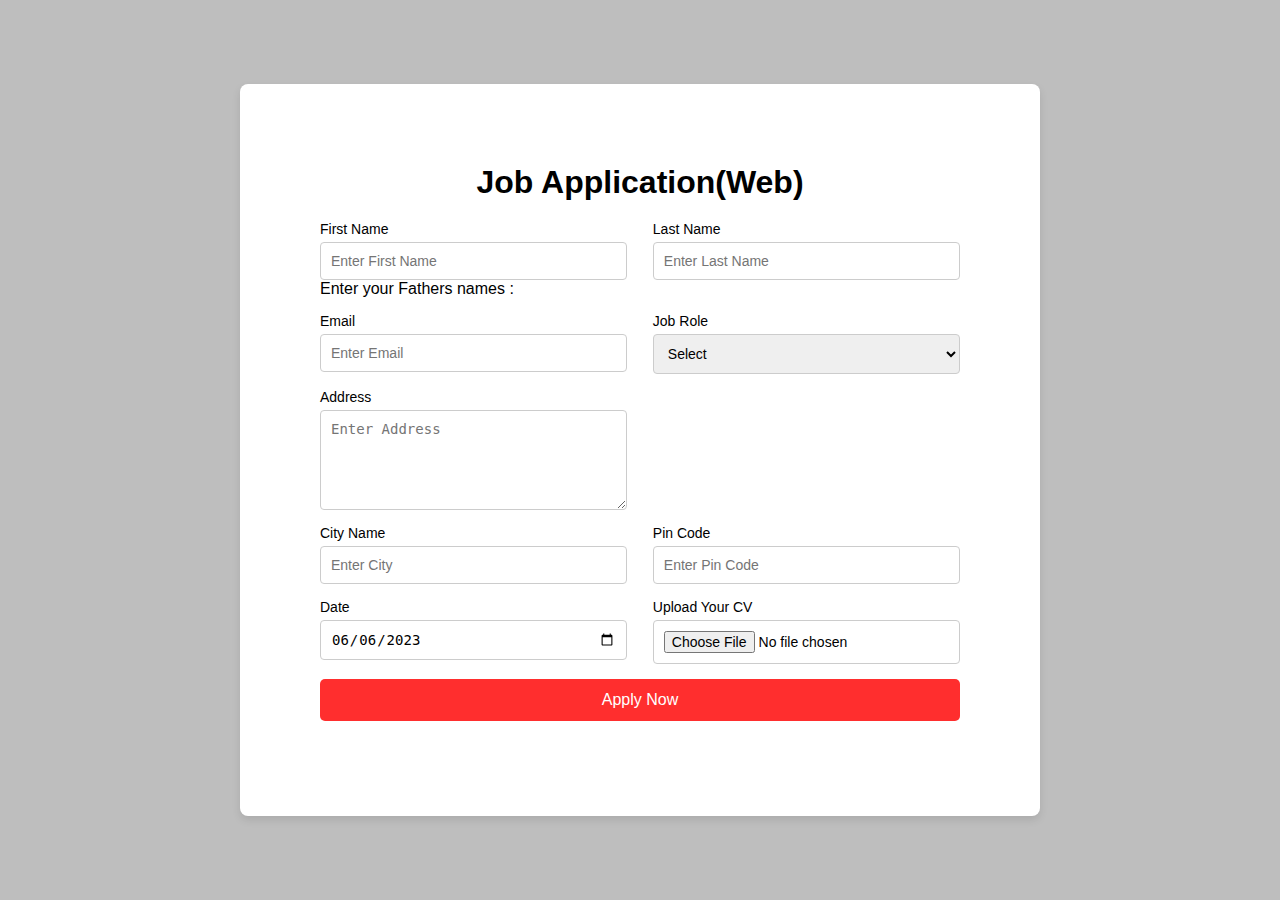
<file: functions/index.html>
<!DOCTYPE html>
<html lang="en">
<head>
    <meta charset="UTF-8">
    <meta name="viewport" content="width=device-width, initial-scale=1.0">
    <title>Job Application Form</title>
    <link rel="stylesheet" href="style.css">
</head>
<body>
    <div class="form-container">
        <form action="#" method="POST" enctype="multipart/form-data">
            <h1>Job Application(Web)</h1>
            <div class="form-row">
                <div class="form-group">
                    <label for="firstName">First Name</label>
                    <input type="text" id="firstName" name="firstName" placeholder="Enter First Name">
                </div>
                <div class="form-group">
                    <label for="lastName">Last Name</label>
                    <input type="text" id="lastName" name="lastName" placeholder="Enter Last Name">
                </div>
                <div class="fathers-name">
                    <label for="fname"> Enter your Fathers names :</label>
                </div>
            </div>
            <div class="form-row">
                <div class="form-group">
                    <label for="email">Email</label>
                    <input type="email" id="email" name="email" placeholder="Enter Email">
                </div>
                <div class="form-group">
                    <label for="jobRole">Job Role</label>
                    <select id="jobRole" name="jobRole">
                        <option value="">Select</option>
                        <option value="developer">Developer</option>
                        <option value="designer">Designer</option>
                        <option value="manager">Manager</option>
                    </select>
                </div>
            </div>
            <div class="form-row">
                <div class="form-group">
                    <label for="address">Address</label>
                    <textarea id="address" name="address" placeholder="Enter Address"></textarea>
                </div>
            </div>
            <div class="form-row">
                <div class="form-group">
                    <label for="cityName">City Name</label>
                    <input type="text" id="cityName" name="cityName" placeholder="Enter City">
                </div>
                <div class="form-group">
                    <label for="pinCode">Pin Code</label>
                    <input type="text" id="pinCode" name="pinCode" placeholder="Enter Pin Code">
                </div>
            </div>
            <div class="form-row">
                <div class="form-group">
                    <label for="date">Date</label>
                    <input type="date" id="date" name="date" value="2023-06-06">
                </div>
                <div class="form-group">
                    <label for="cv">Upload Your CV</label>
                    <input type="file" id="cv" name="cv">
                </div>
            </div>
            <div class="form-row">
                <button type="submit" class="apply-btn">Apply Now</button>
            </div>
        </form>
    </div>
</body>
</html>
</file>
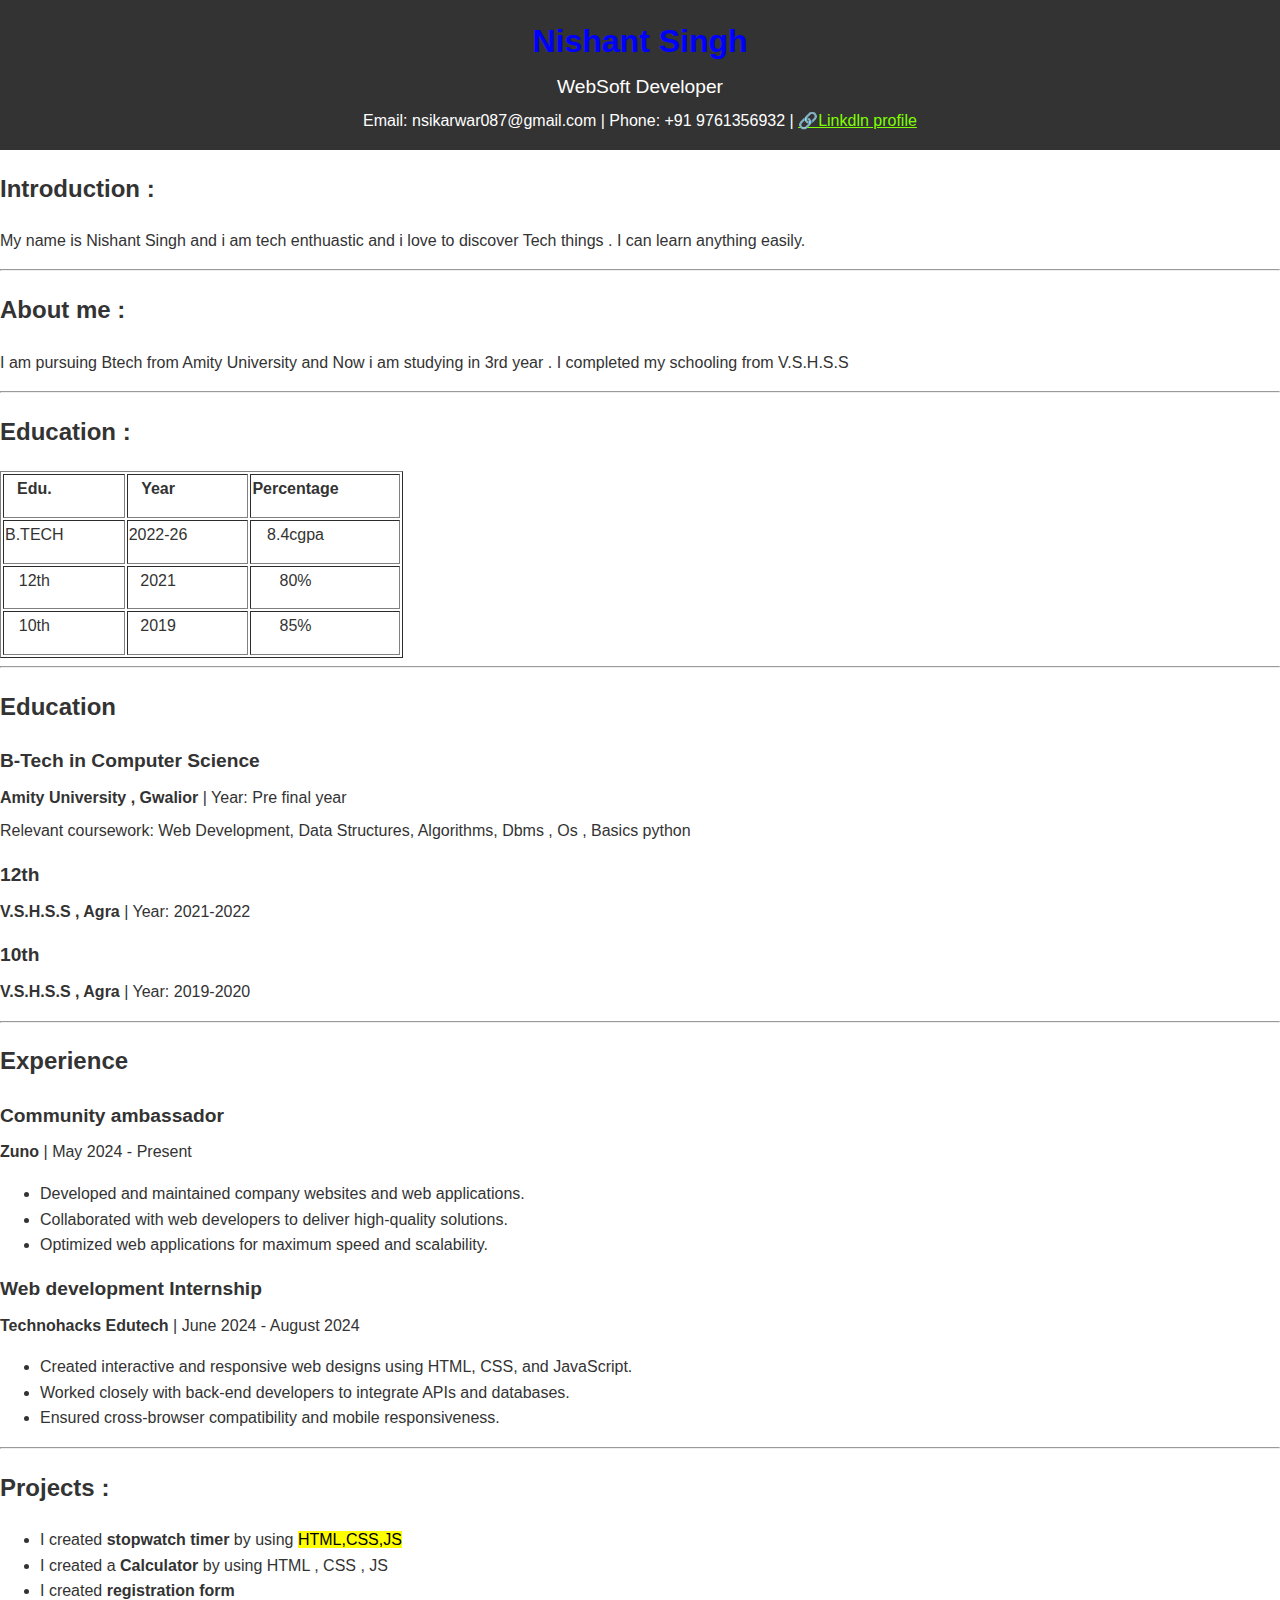
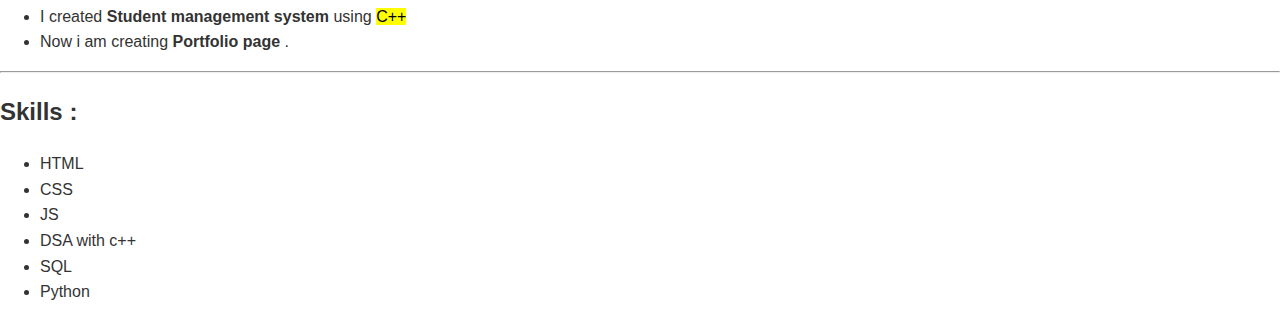
<file: functions/ExerciseoftheDay.html>
<!DOCTYPE html>
<html lang="en">
<head>
    <meta charset="UTF-8">
    <meta name="viewport" content="width=device-width, initial-scale=1.0">
    <title>Resume</title>
    <link rel="stylesheet" href="eod.css">
</head>
<body style="background-color: rgb(255, 255, 255);">
    <!-- <h1 style="text-align: center; color: rgb(149, 67, 67)">RESUME</h1> -->
    <header style="text-align: center; margin-bottom: 20px;">
        <h1 style="margin: 0;">Nishant Singh</h1>
        <p style="margin: 5px 0; font-size: 1.2em;">WebSoft Developer</p>
        <p style="margin: 0;">Email: nsikarwar087@gmail.com | Phone: +91 9761356932 | <a href="www.linkedin.com/in/nishant-singh-983ab3247" style="color: chartreuse;">🔗Linkdln profile</a></p>
    </header>
    
    <!-- <img src="profile.png" alt="unavailable" width="150px" height="150px"> -->
    <!-- <h2>Nishant Singh</h2>
    <p>📞 : +91 9761356932</p>
    <p>🏠 : Kuberpur near inner ring road , Agra</p>
    <p>Email : nsikarwar087@gmail.com</p> -->
    <h2>Introduction :</h2>
    <p>My name is Nishant Singh and i am tech enthuastic and i love to discover Tech things . I can learn anything easily.</p>
    <hr>
    <h2>About me :</h2>
    <p>I am pursuing Btech from Amity University and Now i am studying in 3rd year . I completed my schooling from V.S.H.S.S</p>
    <hr>
    <h2>Education :</h2>
    <table border="1px solid black " >
        <tr>
            <th>Edu.</th>
            <th>Year</th>
            <th>Percentage</th>
        </tr>
        <tr>
            <td>B.TECH</td>
            <td>2022-26</td>
            <td>8.4cgpa</td></tr>
            <tr> <td>12th</td>
            <td>2021</td>
            <td>80%</td>  </tr>
          <tr>  <td>10th</td>
            <td>2019</td>
            <td>85%</td></tr>
      
    </table>
    <hr>
    <section class="section">
        <h2>Education</h2>
        <div class="education">
            <h3>B-Tech in Computer Science</h3>
            <p><strong>Amity University , Gwalior</strong> | Year: Pre final year</p>
            <p>Relevant coursework: Web Development, Data Structures, Algorithms, Dbms , Os , Basics python</p>
        </div>
        <div class="education">
            <h3>12th</h3>
            <p><strong>V.S.H.S.S , Agra</strong> | Year: 2021-2022</p>
           </div>
           <div class="education">
            <h3>10th</h3>
            <p><strong>V.S.H.S.S , Agra</strong> | Year: 2019-2020</p>
           </div>
    </section>
    <!-- <br>
    <table style="border: 1px solid black;">
        <caption><h3>Education Institute</h3> </caption>
        <tr>
            <th>Btech :</th>
            <td>Amity University</td>
        </tr>
        <tr>
            <th>12th : </th>
            <td>V.S.H.S</td>
        </tr>
        <tr>
            <th>10th : </th>
            <td>V.S.H.S</td>
        </tr>
    </table> -->
    <hr>
    <section class="section">
        <h2>Experience</h2>
        <div class="job">
            <h3>Community ambassador</h3>
            <p><strong>Zuno</strong> | May 2024 - Present</p>
            <ul>
                <li>Developed and maintained company websites and web applications.</li>
                <li>Collaborated with web developers to deliver high-quality solutions.</li>
                <li>Optimized web applications for maximum speed and scalability.</li>
            </ul>
        </div>
        <div class="job">
            <h3>Web development Internship</h3>
            <p><strong>Technohacks Edutech</strong> | June 2024 - August 2024</p>
            <ul>
                <li>Created interactive and responsive web designs using HTML, CSS, and JavaScript.</li>
                <li>Worked closely with back-end developers to integrate APIs and databases.</li>
                <li>Ensured cross-browser compatibility and mobile responsiveness.</li>
            </ul>
        </div>
    </section>
    <hr>
    <h2>Projects :</h2>
    <ul>
        <li>I created <b>stopwatch timer</b> by using <mark>HTML,CSS,JS</mark></li>
        <li>I created a <b>Calculator</b> by using HTML , CSS , JS</li>
        <li>I created <b>registration form</b></li>
        <li>I created <b>Student management system</b> using <mark>C++</mark></li>
        <li>Now i am creating <b>Portfolio page</b> .</li>
    </ul>
    <hr>
    <h2>Skills :</h2>
    <ul>
        <li>HTML</li>
        <li>CSS</li>
        <li>JS</li>
        <li>DSA with c++</li>
        <li>SQL</li>
        <li>Python</li>
    </ul>

</body>
</html>
</file>
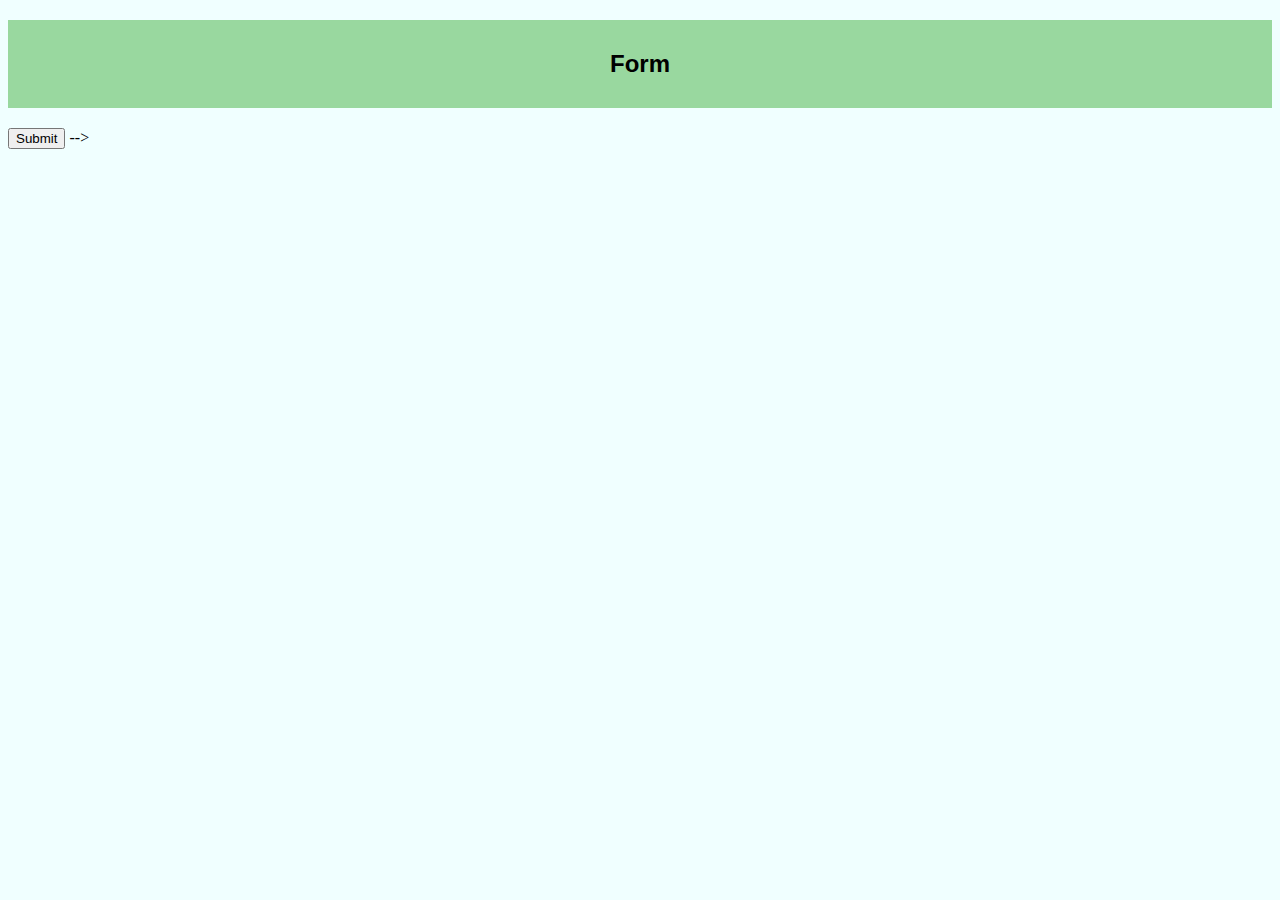
<file: functions/forms.html>
<!DOCTYPE html>
<html lang="en">
<head>
    <meta charset="UTF-8">
    <meta name="viewport" content="width=device-width, initial-scale=1.0">
    <title>Form</title>
    <link rel="stylesheet" href="form.css">
</head>
<body style="font-family: Georgia, 'Times New Roman', Times, serif;">
    <h2 style="text-align: center; font-family: Arial, Helvetica, sans-serif; padding: 30px; background-color: rgb(153, 216, 159);">Form</h2>
    <!-- <form action="action_page.php" method="post">
        <div class="firstname">
            <label for="fname">Enter your First name:</label>
            <input type="text" id="fname" placeholder="First Name">
            
        </div>
        <br>
        <div class="secondname">
            <label for="sname">Enter your Second name :</label>
            <input type="text" id="sname" placeholder="Second Name">
        </div>
        <br>
        <div class="submit">
            <!-- <label for="submit">Submit</label> -->
            <input type="submit" id="sname" placeholder="submit">
        </div>
       
    </form> -->
    <div id="upper" style="background-color: white; margin: 2px;">

    </div>
</body>
</html>
<!-- write a html code to generate a pre placement registration form that includes following
 1) personal detwails
 education details
 skill set
  -->
</file>
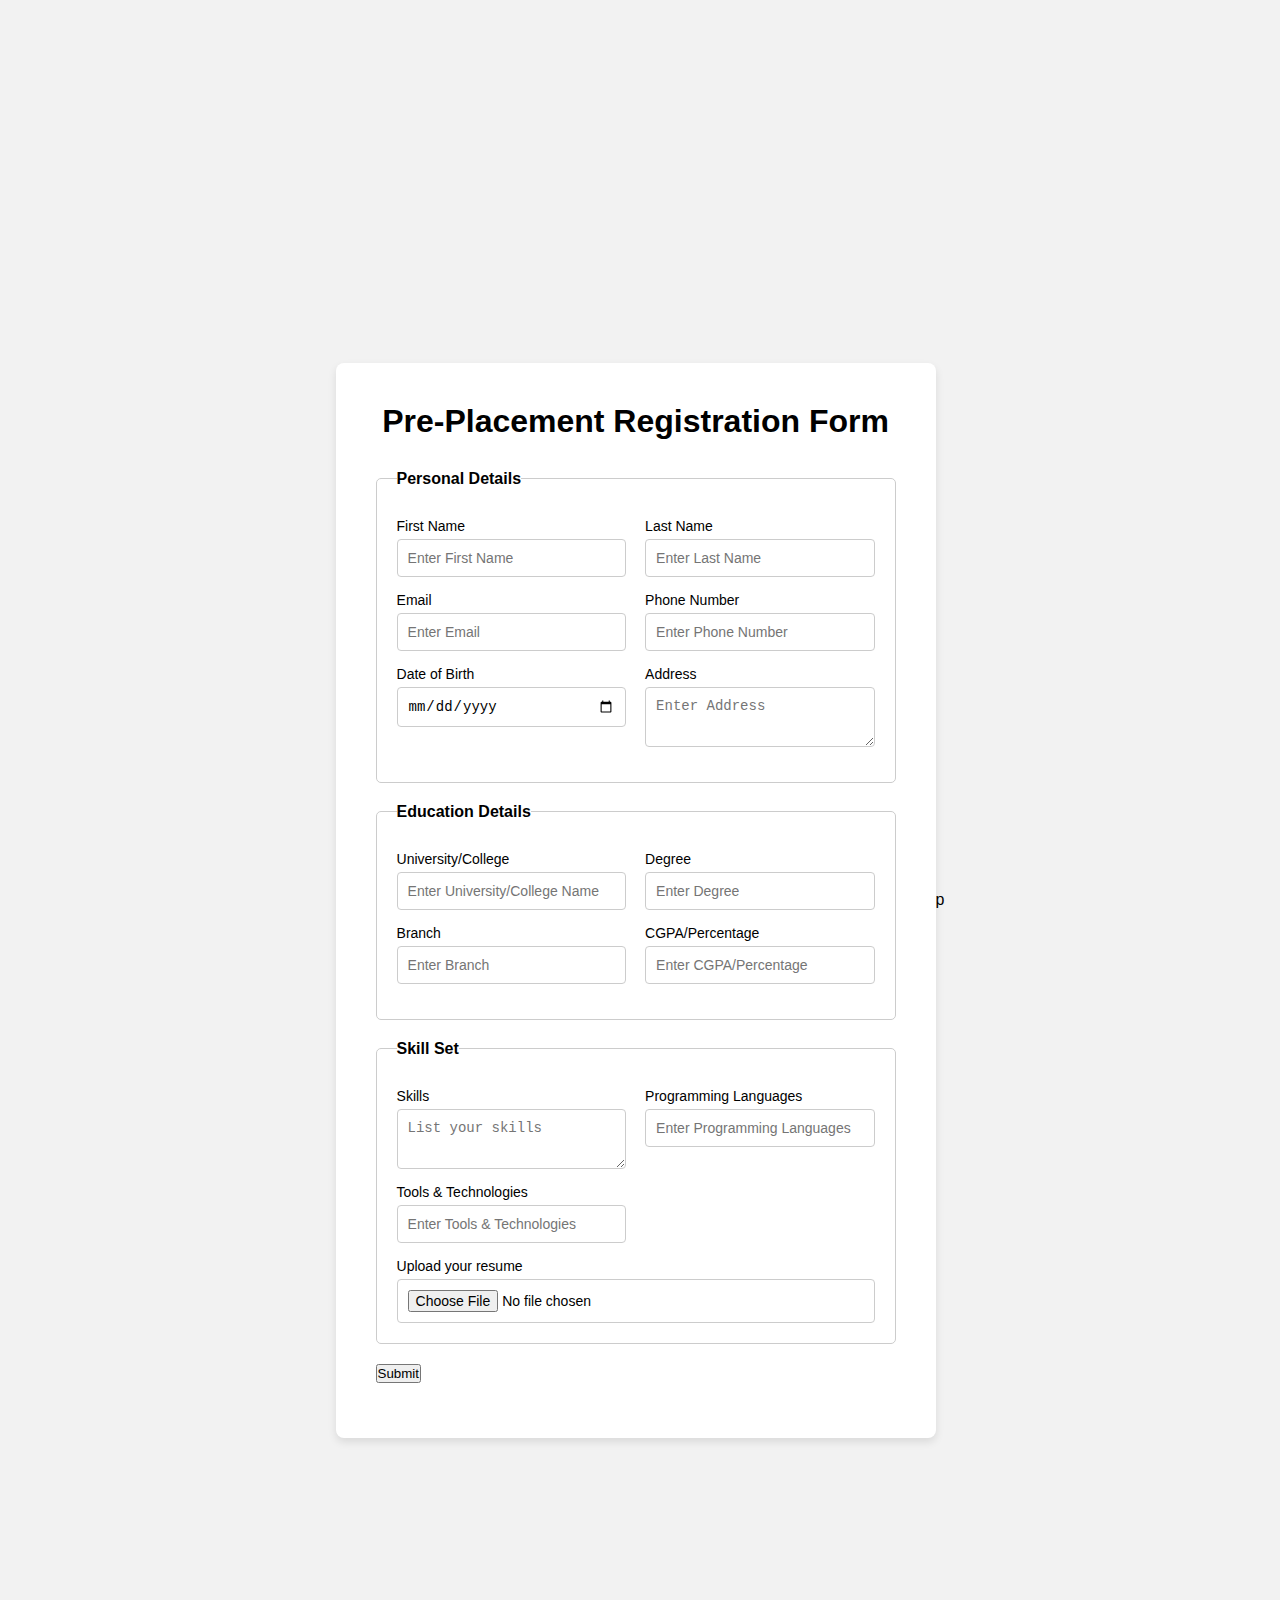
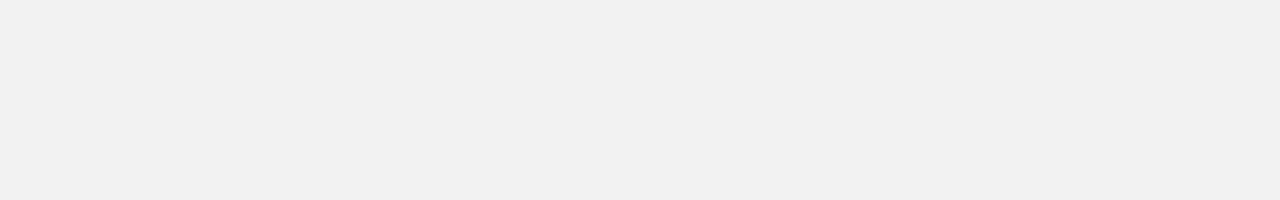
<file: functions/forms1.html>
<!DOCTYPE html>
<html lang="en">
<head>
    <meta charset="UTF-8">
    <meta name="viewport" content="width=device-width, initial-scale=1.0">
    <title>Pre-Placement Registration Form</title>
    <link rel="stylesheet" href="sty.css">
</head>
<body>
    <div class="form-container">
        <form action="#" method="POST">
            <h1>Pre-Placement Registration Form</h1>
            
            <!-- Personal Details Section -->
            <fieldset>
                <legend>Personal Details</legend>
                <div class="form-row">
                    <div class="form-group">
                        <label for="firstName">First Name</label>
                        <input type="text" id="firstName" name="firstName" placeholder="Enter First Name">
                    </div>
                    <div class="form-group">
                        <label for="lastName">Last Name</label>
                        <input type="text" id="lastName" name="lastName" placeholder="Enter Last Name">
                    </div>
                </div>
                <div class="form-row">
                    <div class="form-group">
                        <label for="email">Email</label>
                        <input type="email" id="email" name="email" placeholder="Enter Email">
                    </div>
                    <div class="form-group">
                        <label for="phone">Phone Number</label>
                        <input type="tel" id="phone" name="phone" placeholder="Enter Phone Number">
                    </div>
                </div>
                <div class="form-row">
                    <div class="form-group">
                        <label for="dob">Date of Birth</label>
                        <input type="date" id="dob" name="dob">
                    </div>
                    <div class="form-group">
                        <label for="address">Address</label>
                        <textarea id="address" name="address" placeholder="Enter Address"></textarea>
                    </div>
                </div>
            </fieldset>
            
            <!-- Education Details Section -->
            <fieldset>
                <legend>Education Details</legend>
                <div class="form-row">
                    <div class="form-group">
                        <label for="university">University/College</label>
                        <input type="text" id="university" name="university" placeholder="Enter University/College Name">
                    </div>
                    <div class="form-group">
                        <label for="degree">Degree</label>
                        <input type="text" id="degree" name="degree" placeholder="Enter Degree">
                    </div>
                </div>
                <div class="form-row">
                    <div class="form-group">
                        <label for="branch">Branch</label>
                        <input type="text" id="branch" name="branch" placeholder="Enter Branch">
                    </div>
                    <div class="form-group">
                        <label for="cgpa">CGPA/Percentage</label>
                        <input type="text" id="cgpa" name="cgpa" placeholder="Enter CGPA/Percentage">
                    </div>
                </div>
            </fieldset>
            
            <!-- Skill Set Section -->
            <fieldset>
                <legend>Skill Set</legend>
                <div class="form-row">
                    <div class="form-group">
                        <label for="skills">Skills</label>
                        <textarea id="skills" name="skills" placeholder="List your skills"></textarea>
                    </div>
                    <div class="form-group">
                        <label for="programmingLanguages">Programming Languages</label>
                        <input type="text" id="programmingLanguages" name="programmingLanguages" placeholder="Enter Programming Languages">
                    </div>
                </div>
                <div class="form-row">
                    <div class="form-group">
                        <label for="tools">Tools & Technologies</label>
                        <input type="text" id="tools" name="tools" placeholder="Enter Tools & Technologies">
                    </div>
                </div>
                <div class="form-group">
                    <label for="resume">Upload your resume</label>
                    <input type="file" placeholder="resume">
                </div>
            </fieldset>
            
            <div class="form-row">
                <button type="submit" class="submit-btn">Submit</button>
            </div>
        </form>
    </div>
</body>
</html>p
</file>
<file: functions/style.css>
* {
    box-sizing: border-box;
    margin: 0;
    padding: 0;
}

body {
    font-family: Arial, sans-serif;
    background-color: #BEBEBE;
    display: flex;
    justify-content: center;
    align-items: center;
    height: 100vh;
}

.form-container {
    background-color: white;
    padding: 80px;
    border-radius: 8px;
    box-shadow: 0 4px 8px rgba(0, 0, 0, 0.1);
    width: 800px;
}

h1 {
    text-align: center;
    margin-bottom: 20px;
}

.form-row {
    display: flex;
    flex-wrap: wrap;
    justify-content: space-between;
    margin-bottom: 15px;
}

.form-group {
    flex: 0 0 48%;
    display: flex;
    flex-direction: column;
}

.form-group label {
    margin-bottom: 5px;
    font-size: 14px;
}

.form-group input,
.form-group select,
.form-group textarea {
    padding: 10px;
    border: 1px solid #ccc;
    border-radius: 4px;
    font-size: 14px;
}

.form-group textarea {
    height: 100px;
}

.apply-btn {
    background-color: #FF2E2E;
    color: white;
    padding: 12px;
    border: none;
    border-radius: 5px;
    cursor: pointer;
    font-size: 16px;
    width: 100%;
}

.apply-btn:hover {
    background-color: #e60000;
}
</file>
<file: functions/eod.css>
body{
    font-family: Arial, sans-serif;
    line-height: 1.6;
    margin: 0;
    padding: 0;
    color: #333;
}
header {
    background: #333;
    color: #fff;
    padding: 1rem 0;
    text-align: center;
}
img{
border-radius: 100%;
margin-top: 0;
}
th,td {
    padding-right: 60px;
    padding-bottom: 15px;
    text-align: center;
}
h1{
    color: blue;
}
.job, .education {
    margin-bottom: 1rem;
}

.job h3, .education h3 {
    margin: 0;
    font-size: 1.2rem;
}

.job p, .education p {
    margin: 0.5rem 0;
}
</file>
<file: functions/form.css>
.firstname{
    font-family: Georgia, 'Times New Roman', Times, serif;
}
.fname {
    border-radius: 2px;
}
body{
    background-color: azure;
}
</file>
<file: functions/sty.css>
* {
    box-sizing: border-box;
    margin: 0;
    padding: 0;
}

body {
    font-family: Arial, sans-serif;
    background-color: #f2f2f2;
    display: flex;
    justify-content: center;
    align-items: center;
    height: 200vh;
}

.form-container {
    background-color: white;
    padding: 40px;
    border-radius: 8px;
    box-shadow: 0 4px 8px rgba(0, 0, 0, 0.1);
    width: 600px;
}

h1 {
    text-align: center;
    margin-bottom: 30px;
}

fieldset {
    border: 1px solid #ccc;
    padding: 20px;
    margin-bottom: 20px;
    border-radius: 5px;
}

legend {
    font-weight: bold;
    margin-bottom: 10px;
}

.form-row {
    display: flex;
    flex-wrap: wrap;
    justify-content: space-between;
    margin-bottom: 15px;
}

.form-group {
    flex: 0 0 48%;
    display: flex;
    flex-direction: column;
}

.form-group label {
    margin-bottom: 5px;
    font-size: 14px;
}

.form-group input,
.form-group select,
.form-group textarea {
    padding: 10px;
    border: 1px solid #ccc;
    border-radius: 4px;
    font-size: 14px;
    width: 100%;
}

.form-group textarea {
    height: 60px;
}
</file>
